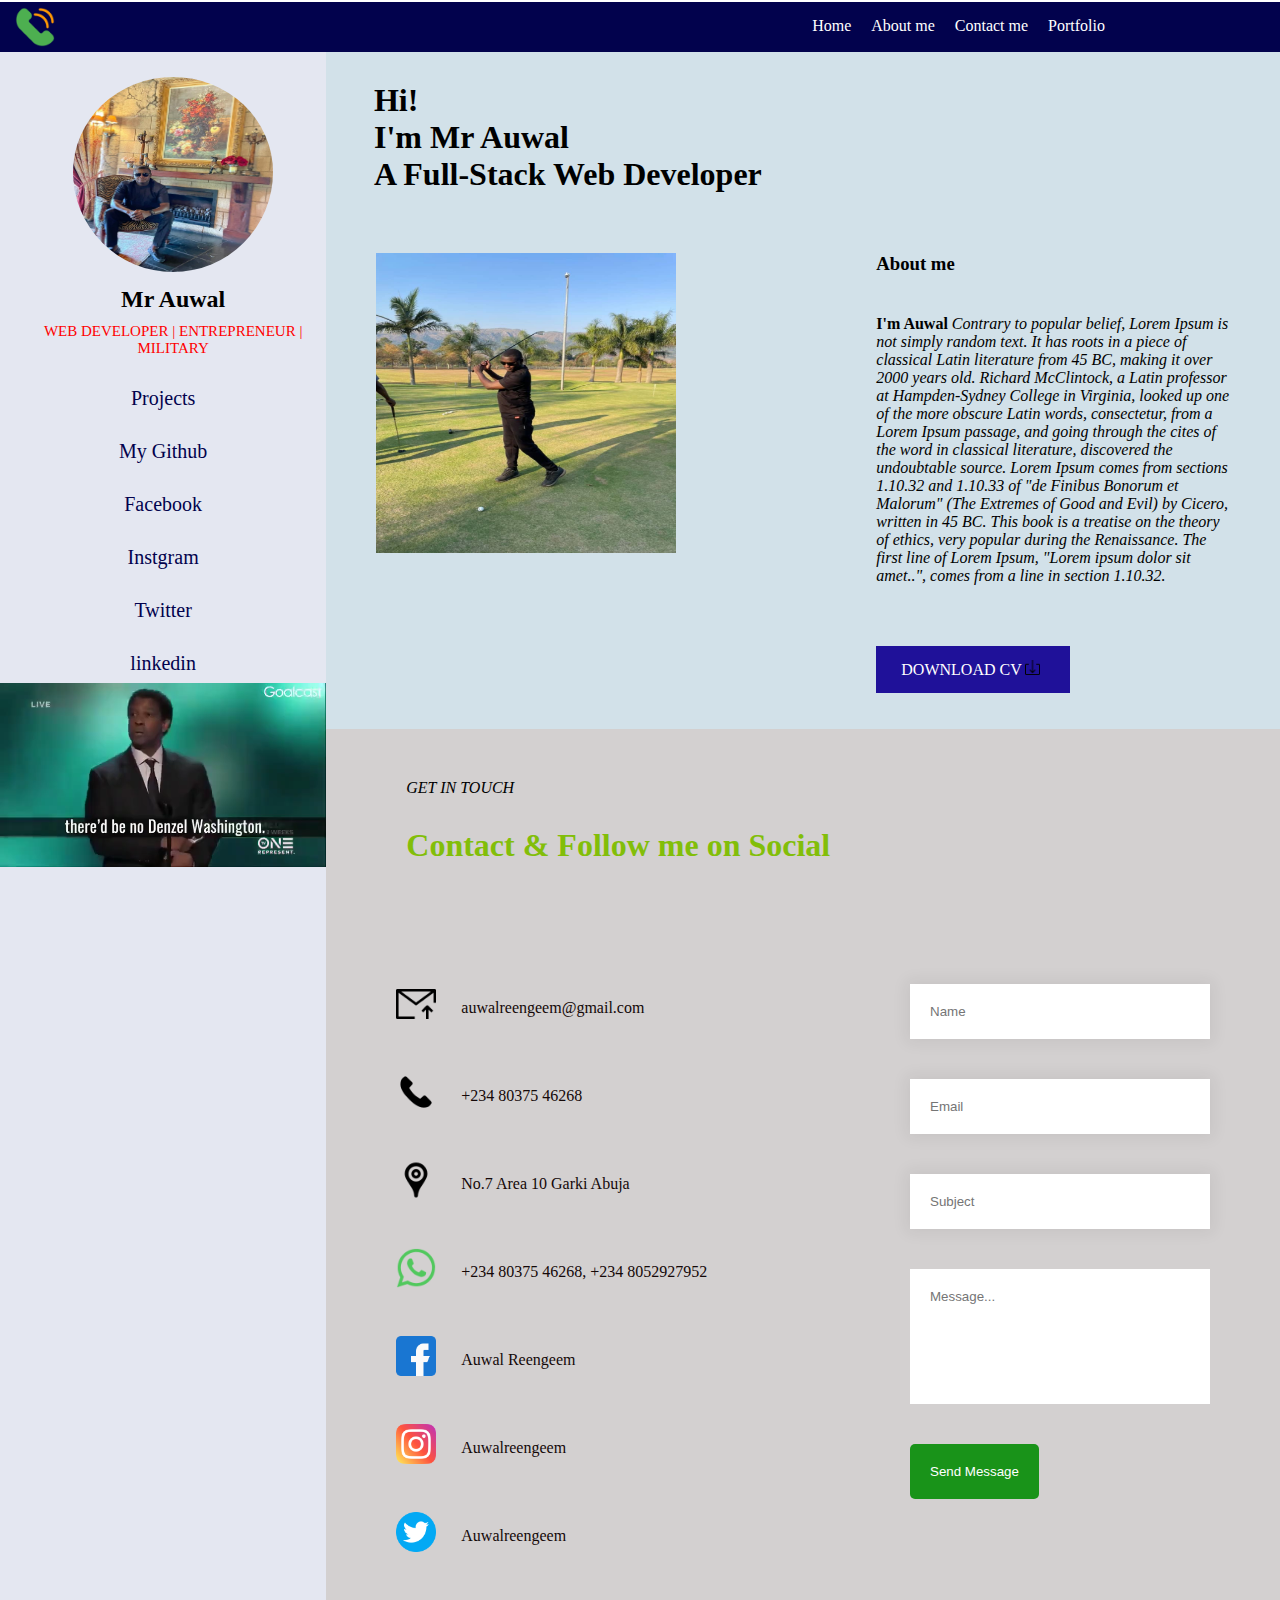
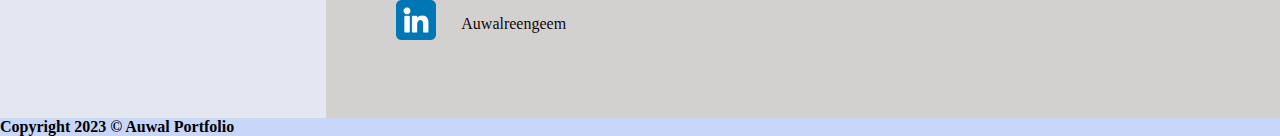
<file: index.html>
<!DOCTYPE html>
<html>
  <head>
    <meta charset="UTF-8" />
    <meta name="viewpoint" content="width=device-width, initial-scale" />
    <title>This is the index</title>
    <link rel="stylesheet" href="style.css" />
    <link rel="preconnect" href="https://fonts.googleapis.com" />
    <link rel="preconnect" href="https://fonts.gstatic.com" crossorigin />
    <link
      href="https://fonts.googleapis.com/css2?family=Open+Sans:ital@1&display=swap"
      rel="stylesheet"
    />
  </head>
  <body>
    <!---This is main part-->
    <header>
      <nav class="container">
        <img src="images/phone2.png" alt="navbar logo" id="nav-logo" />
        <ul class="nav-items">
          <li><a href="index.html">Home</a></li>
          <li><a href="">About me</a></li>
          <li><a href="contact_us.html">Contact me</a></li>
          <li><a href="myportfolio.html">Portfolio</a></li>
        </ul>
      </nav>
    </header>
    <div id="aside-section">
      <!--Aside div comes here-->
      <div id="aside-div">
        <aside>
          <div class="aside-image-div">
            <img class="aside-image" src="images/ASANI.jpg" alt="" />
            <h2 id="aside-image-h2" style="color: black; padding: 10px">
              Mr Auwal
            </h2>
            <h4 id="aside-image-h4" style="color: red">
              WEB DEVELOPER | ENTREPRENEUR | MILITARY
            </h4>
          </div>
          <ul id="aside-link">
            <li><a href="#">Projects</a></li>
            <li><a href="#">My Github</a></li>
            <li><a href="#">Facebook</a></li>
            <li><a href="#">Instgram</a></li>
            <li><a href="#">Twitter</a></li>
            <li><a href="#">linkedin</a></li>
            <!-- More related content -->
          </ul>
          <!-- <ul id="social-list">
            <li>
              <a href=""
                ><img src="images/facebook.png" alt="" class="social-logo"
              /></a>
            </li>
            <li>
              <a href=""
                ><img src="images/twitter.png" alt="" class="social-logo"
              /></a>
            </li>
            <li>
              <a href=""
                ><img src="images/instagram.png" alt="" class="social-logo"
              /></a>
            </li>
            <li>
              <a href=""
                ><img src="images/youtube.png" alt="" class="social-logo"
              /></a>
            </li>
            <li>
              <a href=""
                ><img src="images/linkedin.png" alt="" class="social-logo"
              /></a>
            </li>
          </ul> -->
          <video src="video/portfolivideo.mp4" class="video-aside"></video>
        </aside>
      </div>
      <!-- aside section finish here -->
      <!--Sections div here-->
      <div class="main-div">
        <!--This is the first section-->
        <section>
          <h1 id="name-h1">
            Hi! <br />
            I'm Mr Auwal<br />
            A Full-Stack Web Developer
          </h1>
          <div id="portfolio-div">
            <div>
              <img
                class="main-image"
                src="images/asani3.jpeg"
                alt="This is Auwal's picture"
                style="width: 300px; height: 300px"
              />
            </div>
            <div style="padding-left: 200px">
              <h3 id="about-me">About me</h3>
              <p>
                <span><strong>I'm Auwal</strong></span>
                <i
                  >Contrary to popular belief, Lorem Ipsum is not simply random
                  text. It has roots in a piece of classical Latin literature
                  from 45 BC, making it over 2000 years old. Richard McClintock,
                  a Latin professor at Hampden-Sydney College in Virginia,
                  looked up one of the more obscure Latin words, consectetur,
                  from a Lorem Ipsum passage, and going through the cites of the
                  word in classical literature, discovered the undoubtable
                  source. Lorem Ipsum comes from sections 1.10.32 and 1.10.33 of
                  "de Finibus Bonorum et Malorum" (The Extremes of Good and
                  Evil) by Cicero, written in 45 BC. This book is a treatise on
                  the theory of ethics, very popular during the Renaissance. The
                  first line of Lorem Ipsum, "Lorem ipsum dolor sit amet..",
                  comes from a line in section 1.10.32.</i
                >
              </p>
              <div id="cv-form">
                <a href="" id="link-cv"
                  >DOWNLOAD CV
                  <img
                    id="download-image"
                    src="images/download3.png"
                    alt="download image"
                /></a>
              </div>
            </div>
          </div>
          <!-- <p>This are the list of my <strong>Stack</strong> below</p> -->
        </section>
        <!----------------#199319 About me section----------------->
        <section>
          <div id="contact-heading">
            <h4>GET IN TOUCH</h4>
            <h1 id="contact-me">Contact & Follow me on Social</h1>
          </div>
        </section>
        <section>
          <div id="contact-section">
            <div>
              <div class="phone-loc">
                <img
                  src="images/email.png"
                  alt="email address"
                  id="email-conatact"
                />
                <a href="" id="email-address">auwalreengeem@gmail.com</a>
              </div>
              <div class="phone-loc">
                <img
                  src="images/phone.png"
                  alt="email address"
                  id="email-conatact"
                />
                <a href="" id="email-address">+234 80375 46268</a>
              </div>
              <div class="phone-loc">
                <img
                  src="images/location.png"
                  alt="email address"
                  id="email-conatact"
                />
                <a href="" id="email-address">No.7 Area 10 Garki Abuja</a>
              </div>
              <div class="phone-loc">
                <img
                  src="images/whatsapp.png"
                  alt="email address"
                  id="email-conatact"
                />
                <a href="" id="email-address"
                  >+234 80375 46268, +234 8052927952</a
                >
              </div>
              <div class="phone-loc">
                <img
                  src="images/facebook.png"
                  alt="email address"
                  id="email-conatact"
                />
                <a href="" id="email-address">Auwal Reengeem</a>
              </div>
              <div class="phone-loc">
                <img
                  src="images/instagram.png"
                  alt="email address"
                  id="email-conatact"
                />
                <a href="" id="email-address">Auwalreengeem</a>
              </div>
              <div class="phone-loc">
                <img
                  src="images/twitter.png"
                  alt="email address"
                  id="email-conatact"
                />
                <a href="" id="email-address">Auwalreengeem</a>
              </div>
              <div class="phone-loc">
                <img
                  src="images/linkedin.png"
                  alt="email address"
                  id="email-conatact"
                />
                <a href="" id="email-address">Auwalreengeem</a>
              </div>
            </div>

            <div id="form-div">
              <form action="">
                <div class="contact-form">
                  <input type="text" placeholder="Name" class="input-contact" />
                </div>
                <div class="contact-form">
                  <input
                    type="email"
                    placeholder="Email"
                    class="input-contact"
                  />
                </div>
                <div class="contact-form">
                  <input
                    type="text"
                    placeholder="Subject"
                    class="input-contact"
                  />
                </div>
                <div class="contact-form">
                  <input
                    type="textarea"
                    placeholder="Message..."
                    id="input-contact"
                  />
                </div>
                <div class="contact-form">
                  <button type="button" id="btn-contact">Send Message</button>
                </div>
              </form>
            </div>
          </div>
        </section>
      </div>
    </div>
    <!-- this is section is for footer -->
    <footer class="footer-main">
      <h4>Copyright 2023 © Auwal Portfolio</h4>
    </footer>
  </body>
</html>
</file>
<file: style.css>
* {
  padding: 0;
  margin: 0;
  box-sizing: border-box;

}
/* universal class container*/
.container {
  max-width: 1120px;
  margin: 0;
}

/* header */
header {
  background-color: rgb(2, 2, 77);
  width: 100%;
  position: fixed;
}

/* tex deco remove */
a {
  text-decoration: none;
  color: white;
}
/* ------styling of nav bar---- */
nav {
  display: flex;
  justify-content: space-between;
  padding: 5px;
}
/* nav bar logo */
#nav-logo {
  width: 40px;
  height: 40px;
  margin-left: 10px;
}

/* nav bar items */
.nav-items {
  display: flex;
  list-style: none;
}

.nav-items li {
  padding: 10px;
}

.nav-item li a {
  color: white;
}
.nav-items li a:hover {
  color: red;
}

.main-div {
  background-color: rgb(210, 225, 233);
  overflow: hidden;
}

/* flex div */
#portfolio-div {
  display: flex;
  justify-content: space-between;
  padding: 50px;
}
#name-h1 {
  padding-left: 5%;
  padding-right: 15%;
  padding-top: 80px;
  padding-bottom: 10px;
}
#about-me {
  padding-bottom: 40px;
}
#cv-form {
  padding-top: 70px;
}
#link-cv {
  background-color: #1f1199;
  color: white;
  padding: 15px 25px;
  text-decoration: none;
  border: none;
}

#cv-button {
  font-size: large;
  font-weight: lighter;
  color: rgb(33, 8, 94);
}
#download-image {
  width: 20px;
  height: 20px;
  padding-top: 5px;
  padding-right: 5px;
}
#boder {
  border-radius: 0%;
}
/* .stack-section-bgcolor {
  background-color: rgb(207, 207, 233);
  display: flex;
  padding-left: 30px;
  justify-content: space-between;
  margin-top: 5px;
  margin-bottom: 5px;
} */

/* ----Aside bar styling--- */
#aside-section {
  display: flex;
  margin-top: 2px;
  background-color: #e4e7f1;
}
#aside-div {
  width: 150%;
}
.aside-image-div {
  display: block;
  justify-content: center;
  align-items: center;
  padding-left: 20px;
  padding-top: 70px;
  text-align: center;
}

.aside-image {
  border-radius: 60%;
  width: 200px;
  height: 200px;
  padding-top: 5px;
  align-items: center;
}

#aside-image-h2 {
  font-size: px;
  color: rgb(185, 174, 218);
}

#aside-image-h4 {
  font-size: 15px;
  color:
  margin-bottom: 2em;
  font-weight: lighter;
  text-transform: uppercase;
}

/* ---aside links styling------ */

#aside-link {
  display: flex;
  flex-direction: column;
  align-items: center;
  list-style: none;
}
#aside-link li {
  margin-top: 30px;
}

#aside-link li a {
  margin-top: 60px;
  font-size: 20px;
  color: rgb(2, 2, 77);
}

#aside-link li a:hover {
  color: red;
}

.video-aside{
  width: 100%;
  height: 200px;
}

#social-list {
  display: flex;
  justify-content: space-around;
  align-items: flex-end;
  list-style: none;
  margin-top: 120px;
}
.social-logo {
  width: 20px;
  height: 20px;
}
/* ----Main body styling--- */
.main-image {
  width: 100%;
}

.footer-main {
  background-color: #c8d6fa;
}

#contact-heading {
  background-color: rgb(211, 208, 208);
  padding: 50px;
  padding-left: 80px;
}
#contact-heading h4 {
  font-style: italic;
  font-weight: lighter;
  text-decoration: wavy;
}

#contact-section {
  background-color: rgb(211, 208, 208);
  display: flex;
  padding: 50px;
  justify-content: space-between;
}

#contact-me {
  padding-top: 30px;
  color: rgb(130, 190, 9);
  font-weight: bolder;
}
.contact-form {
  padding: 20px;
}

#form-div {
  padding-left: 40px;
}
#btn-contact {
  /* padding: 20px;
  color: #1f1199; */
  padding: 20px;
  border: none;
  background-color: #199319;
  box-sizing: border-box;
  color: #fff;
  /* font-weight: 600; */
  border-radius: 5px;
  /* width: 100%; */
}

.input-contact {
  padding: 20px;
  width: 300px;
  box-sizing: border-box;
  border: 0;
  box-shadow: 0 0 15px 4px rgba(0, 0, 0, 0.06);
}
#input-contact {
  padding: 20px;
  padding-bottom: 100px;
  /* padding-right: 70px; */
  width: 300px;
  box-sizing: border-box;
  border: 0;
  /* box-shadow: 0 0 15px 4px rgba(0, 0, 0, 0.06); */
}

.phone-loc {
  display: flex;
  padding: 20px;
}

#div-bg {
  background-color: #827eaa;
}

#email-conatact {
  width: 40px;
  height: 40px;
}
#email-address {
  color: rgb(20, 8, 8);
  padding: 15px 25px;
  text-decoration: none;
  border: none;
}
</file>
